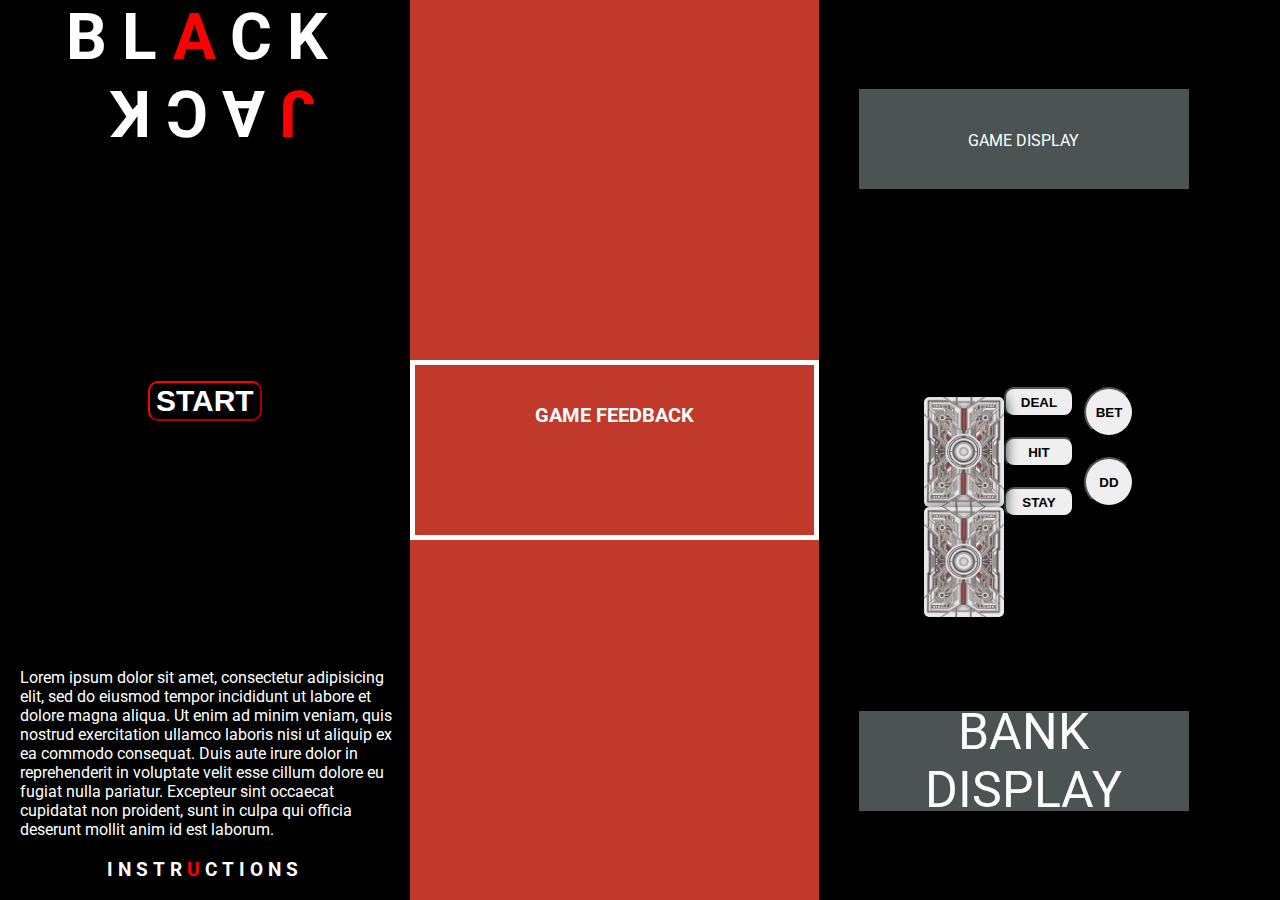
<file: index.html>
<!DOCTYPE html>
<html>
  <head>
    <meta charset="utf-8">
    <title>Black Jack</title>
    <!-- <link rel="stylesheet" href="css/reset.css" media="screen" title="no title" charset="utf-8"> -->
    <link href="https://fonts.googleapis.com/css?family=Roboto" rel="stylesheet">
    <script   src="https://code.jquery.com/jquery-3.1.0.min.js"   integrity="sha256-cCueBR6CsyA4/9szpPfrX3s49M9vUU5BgtiJj06wt/s="   crossorigin="anonymous"></script>
    <link rel="stylesheet" href="css/blackjack.css" media="screen" title="no title" charset="utf-8">
    <script src="js/blackjack.js" charset="utf-8"></script>
  </head>
  <body>

    <div class="wrapper">

      <div class='section'>

        <div>

          <h1>BL<span>A</span>CK</h1>
          <h1 id="jack"><span>J</span>ACK</h1>

        </div>

        <div>

          <button id="start-button">START</button>

        </div>

        <div>

          <p>
            Lorem ipsum dolor sit amet, consectetur adipisicing elit, sed do eiusmod tempor incididunt ut labore et dolore magna aliqua.
            Ut enim ad minim veniam, quis nostrud exercitation ullamco laboris nisi ut aliquip ex ea commodo consequat.
            Duis aute irure dolor in reprehenderit in voluptate velit esse cillum dolore eu fugiat nulla pariatur.
            Excepteur sint occaecat cupidatat non proident, sunt in culpa qui officia deserunt mollit anim id est laborum.
          </p>

          <h3>INSTR<span>U</span>CTIONS</h3>

        </div>

      </div>

      <div class="wrapperTwo">

        <div class='section'>

          <div id='dealer-hand'>
            <div>
            </div>
          </div>

          <div id='game-feedback'>

            <span>GAME FEEDBACK</span>

          </div>

          <div id='player-hand'>
            <div >
            </div>
          </div>

        </div>

        <div class='section'>

            <div id="game-display">

              <span>GAME DISPLAY</span>

            </div>

            <div id="game-controls">

              <div id="deck">
                <div class="card" style='z-index: 1'><img class='card' src="img/cardback.jpg" alt="card back" /></div>
                <div class="card" style='z-index: 2'><img class='card' src="img/cardback.jpg" alt="card back" /></div>
              </div>

              <div id='play-buttons'>

                <button id="deal" type="button">DEAL</button>
                <button id="hit" type="button">HIT</button>
                <button id="stay" type="button">STAY</button>

              </div>

              <div id="bet-buttons">

                <button id="bet" type="button">BET</button>
                <button id="dd" type="button">DD</button>

              </div>

            </div>

            <div id="bank-display">

              <span>BANK DISPLAY</span>

            </div>

          </div>

        </div>

    </div>

  </body>
</html>
</file>
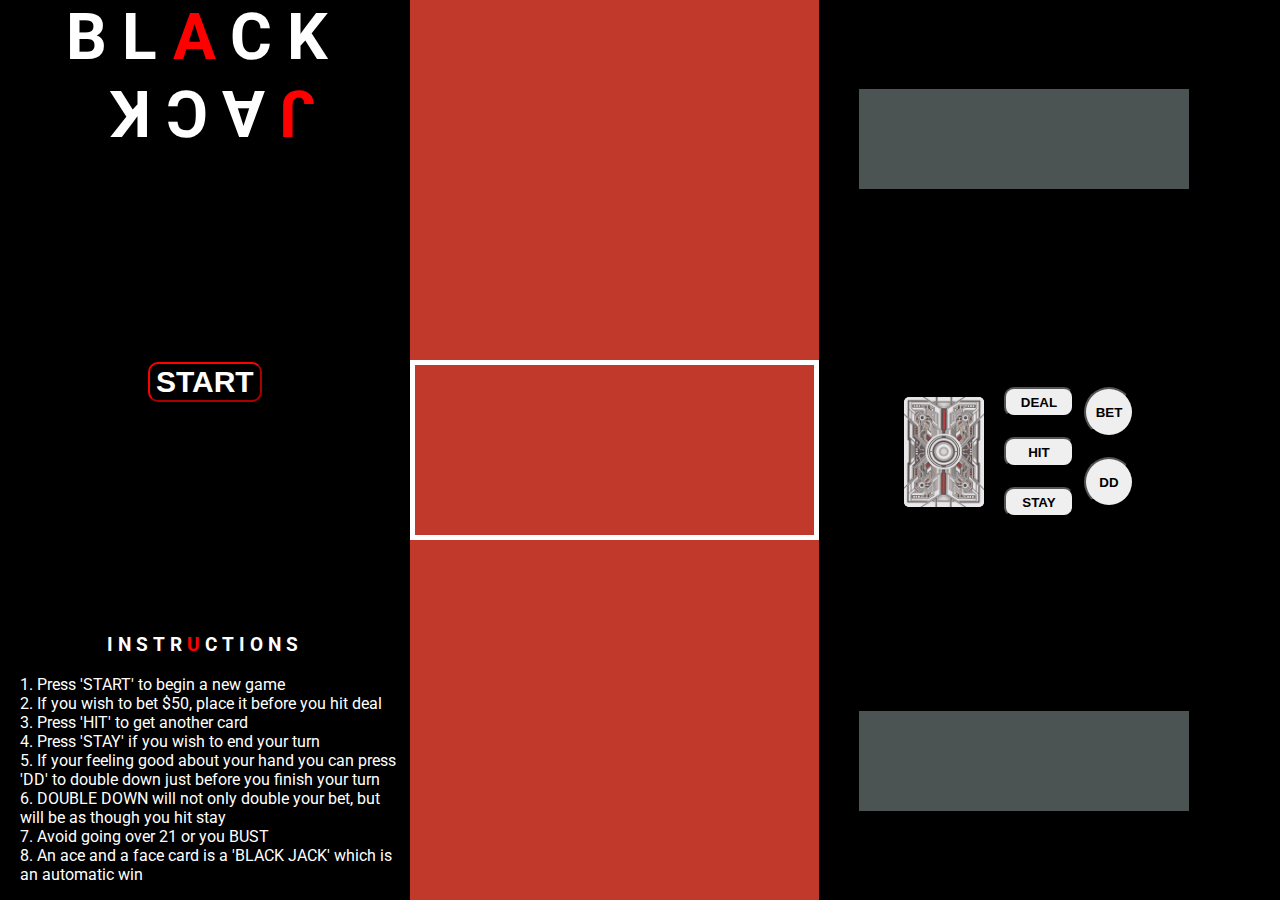
<file: blackjack.html>
<!DOCTYPE html>
<html>
  <head>
    <meta charset="utf-8">
    <title>Black Jack</title>
    <script   src="https://code.jquery.com/jquery-3.1.0.min.js"   integrity="sha256-cCueBR6CsyA4/9szpPfrX3s49M9vUU5BgtiJj06wt/s="   crossorigin="anonymous"></script>
    <link href="https://fonts.googleapis.com/css?family=Roboto" rel="stylesheet">
    <link rel="stylesheet" href="css/blackjack.css" media="screen" title="no title" charset="utf-8">
    <script src="js/blackjack.js" charset="utf-8"></script>
  </head>
  <body>

    <div class="wrapper">

      <div class='section'>

        <div>

          <h1>BL<span>A</span>CK</h1>
          <h1 id="jack"><span>J</span>ACK</h1>

        </div>

        <div>

          <button id="start-button">START</button>

        </div>

        <div>

          <h3>INSTR<span>U</span>CTIONS</h3>

          <p>
            1. Press 'START' to begin a new game <br>2. If you wish to bet  $50, place it before you hit deal
            <br>3. Press 'HIT' to get another card <br>4. Press 'STAY' if you wish to end your turn
            <br>5. If your feeling good about your hand you can press 'DD' to double down just before you
            finish your turn <br>6. DOUBLE DOWN will not only double your bet, but will be as though you hit stay
            <br>7. Avoid going over 21 or you BUST <br>8. An ace and a face card is a 'BLACK JACK' which is an automatic win
          </p>

        </div>

      </div>

      <div class="wrapperTwo">

        <div class='section'>

          <div id='dealer-hand'>

          </div>

          <div id='game-feedback'>

            <!-- <span>WELCOME TO THE GAME OF BLACK JACK</span> -->

          </div>

          <div id='player-hand'>

          </div>

        </div>

        <div class='section'>

            <div id="game-display">

              <!-- <span>GAME DISPLAY</span> -->

            </div>

            <div id="game-controls">

              <div id="deck">
                <div class="deck-card" style='z-index: 1'><img class='deck-card' src="img/cardback.jpg" alt="card back" /></div>
                <div id="deal-card" class="deck-card" style='z-index: 2'><img class='deck-card' src="img/cardback.jpg" alt="card back" /></div>
              </div>

              <div id='play-buttons'>

                <button id="deal" type="button">DEAL</button>
                <button id="hit" type="button">HIT</button>
                <button id="stay" type="button">STAY</button>

              </div>

              <div id="bet-buttons">

                <button id="bet" type="button">BET</button>
                <button id="dd" type="button">DD</button>

              </div>

            </div>

            <div id="bank-display">

              <!-- <span>BANK DISPLAY</span> -->

            </div>

          </div>

        </div>

    </div>

  </body>
</html>
</file>
<file: css/blackjack.css>
/*Style Sheet for BlackJack-GA Unit 1 Project*/
/*Created by Eric Stermer*/
body {
  margin: 0 !important;
  padding: 0 !important;
  background-color: black;
  color: white;
  font-family: 'Roboto', sans-serif;
}

/********RESPONSIVE SECTIONS***********/

@media screen and (min-width: 1100px){
  .wrapper {
    display: -webkit-flex;
    display: flex;
    margin: 0 !important;
    padding: 0 !important;
  }

  .wrapperTwo {
    display: -webkit-flex;
    display: flex;
    margin: 0 !important;
    padding: 0 !important;
  }

  .section:nth-of-type(1) {
    display: flex;
    flex-flow: column;
    justify-content: space-between;
  }

  .wrapperTwo > .section:nth-of-type(2) {
    display: flex;
    flex-flow: column wrap;
    justify-content: space-around;
  }

  p {
    text-align: left;
    padding-left: 20px;
    padding-right: 20px;
    width: 30vw;
  }

}

@media screen and (max-width: 1100px){
  .section:nth-of-type(1) {
    width: 100vmax;
    margin: 0 auto;
    display: flex;
    flex-direction: column;
    justify-content: center;
  }
  .section > div:nth-of-type(1) > h1{/*Title*/
    font-size: 80px;
  }
  .section > div {
    margin:20px;
  }

  .wrapperTwo {
    display: -webkit-flex;
    display: flex;
    margin: 0 !important;
    padding: 0 !important;
  }

  .wrapperTwo > .section {
    width: 50vmax;
  }

  .wrapperTwo > .section:nth-of-type(2) {
    display: flex;
    flex-flow: column ;
    justify-content: space-around;
  }

  p {
    margin: 0 auto;
    text-align: left;
    padding-left: 20px;
    padding-right: 20px;
    width: 50vw;
  }

}
/***************************************************/

.section {
  display: block;
  text-align: center;
  height: 100vh;
  width: 32vw;
}

/***********HEADER/TITLE and INSTRUCTIONS*************/
h1 {
  font-size: 5vmax;
  margin: 0;
  letter-spacing: 15px;
}
h1 > span, h3 > span {
  color: red;
}

#jack {
  -ms-transform: rotate(180deg); /* IE 9 */
  -webkit-transform: rotate(180deg); /* Chrome, Safari, Opera */
  transform: rotate(180deg);
}

h3 {
  margin-top: 20px;
  letter-spacing: 5px;
  font-weight: bold;
}


/************************************/

/***************Buttons*****************/

#play-buttons > button, #start-button {
  border-radius: 10px;
  font-weight: bold;
}

#start-button {
  background-color: black;
  color: white;
  font-size: 30px;
  border-color: red;

}
#play-buttons, #bet-buttons {
  height: 165px;
  width: 60px;
}

#play-buttons > button, #bet-buttons > button {
  display: block;
}

#bet-buttons > button {
  border-radius: 100%;
  height: 50px;
  width: 50px;
  font-weight: bold;
  margin: 20px;
}

#play-buttons > button {
  width: 70px;
  height: 30px;
  margin-top: 20px;
}

/***************************************/

/************GAME CONTROLS AND DISPLAY************/

#game-display, #bank-display {
  background-color: rgba(149,165,166, .5);
  width: 25vmax;
  height: 7vmax;
  padding: 5px;
  line-height: 7vmax;
  margin: 0 auto;
}
#game-display > span, #bank-display > span {
  display: inline-block;
  vertical-align: middle;
  line-height: normal;
}

#game-controls{
  display: flex;
  justify-content: center;
}

#deck, .card, .deck-card {
  height: 110px;
  width: 80px;
  border-radius:5px;
}

.card {
  -webkit-box-shadow: 0px 0px 15px -2px rgba(0,0,0,0.75);
  -moz-box-shadow: 0px 0px 15px -2px rgba(0,0,0,0.75);
  box-shadow: 0px 0px 15px -2px rgba(0,0,0,0.75);
}

#deck {
  margin-top: 30px;
  position: relative;
}

.deck-card {
  top: 0px;
  left: -10px;
  position: absolute;
}

#bank-display {
  display: flex;
  position: relative;
  justify-content: center;
  align-items: center;
  font-size: 50px;
}

/*************************************************/

/*****************USER and DEALER HANDS**************/

#dealer-hand, #player-hand {
  display: flex;
  justify-content: center;
  align-items: center;
}

#dealer-hand > div, #player-hand > div {
  margin: 2px;
}

#dealer-hand, #player-hand, #game-feedback {
  margin: 0;
  width: 100%;
  height: 40%;
  background-color: #c0392b;
}

#game-feedback {
  height: 19%;
  width: 97.6%;
  line-height: 100px;
  border: 5px solid white;
}
#game-feedback > span {
  display: inline-block;
  vertical-align: middle;
  line-height: normal;
  font-weight: bolder;
  font-size: 20px;

}

/****************************************************/

/******CSS ANIMATION OF CARDS BEING SHUFFLED*********/
/****need to add and remove class for these on the card***/

.deal-card-player {
  animation-name: dealPlayer;
  animation-timing-function: linear;
  animation-duration: .4s;
}

.deal-card-dealer {
  animation-name: dealDealer;
  animation-timing-function: linear;
  animation-duration: .4s;
}

.begin-flip-card {
  animation-name: beginFlip;
  animation-timing-function: linear;
  animation-duration: .4s;
}

.end-flip-card {
  animation-name: endFlip;
  animation-timing-function: linear;
  animation-duration: .4s;
}

@keyframes beginFlip {
  0% {-webkit-transform: rotateY(0deg); transform: rotateY(0deg);}
  35% {-webkit-transform: rotateY(90deg); transform: rotateY(90deg);}
  100% {-webkit-transform: rotateY(90deg); transform: rotateY(90deg);}
}

@keyframes endFlip {
  0% {-webkit-transform: rotateY(90deg); transform: rotateY(90deg);}
  35% {-webkit-transform: rotateY(90deg); transform: rotateY(90deg);}
  100% {-webkit-transform: rotateY(180deg); transform: rotateY(180deg);}
}

/*need to move down and left*/
@keyframes dealPlayer {
  0% {top: 0px; left: -10px;}
  100% {top: 200px; left: -350px; -webkit-transform: rotate(380deg)}/*return back to starting position instantly*/
}

/*needs to move up and left*/
@keyframes dealDealer {
  0% {top: 0px; left: -10px;}
  100% {top: -200px; left: -350px; -webkit-transform: rotate(380deg)}/*return back to starting position instantly*
}

/****************************************************/
</file>
